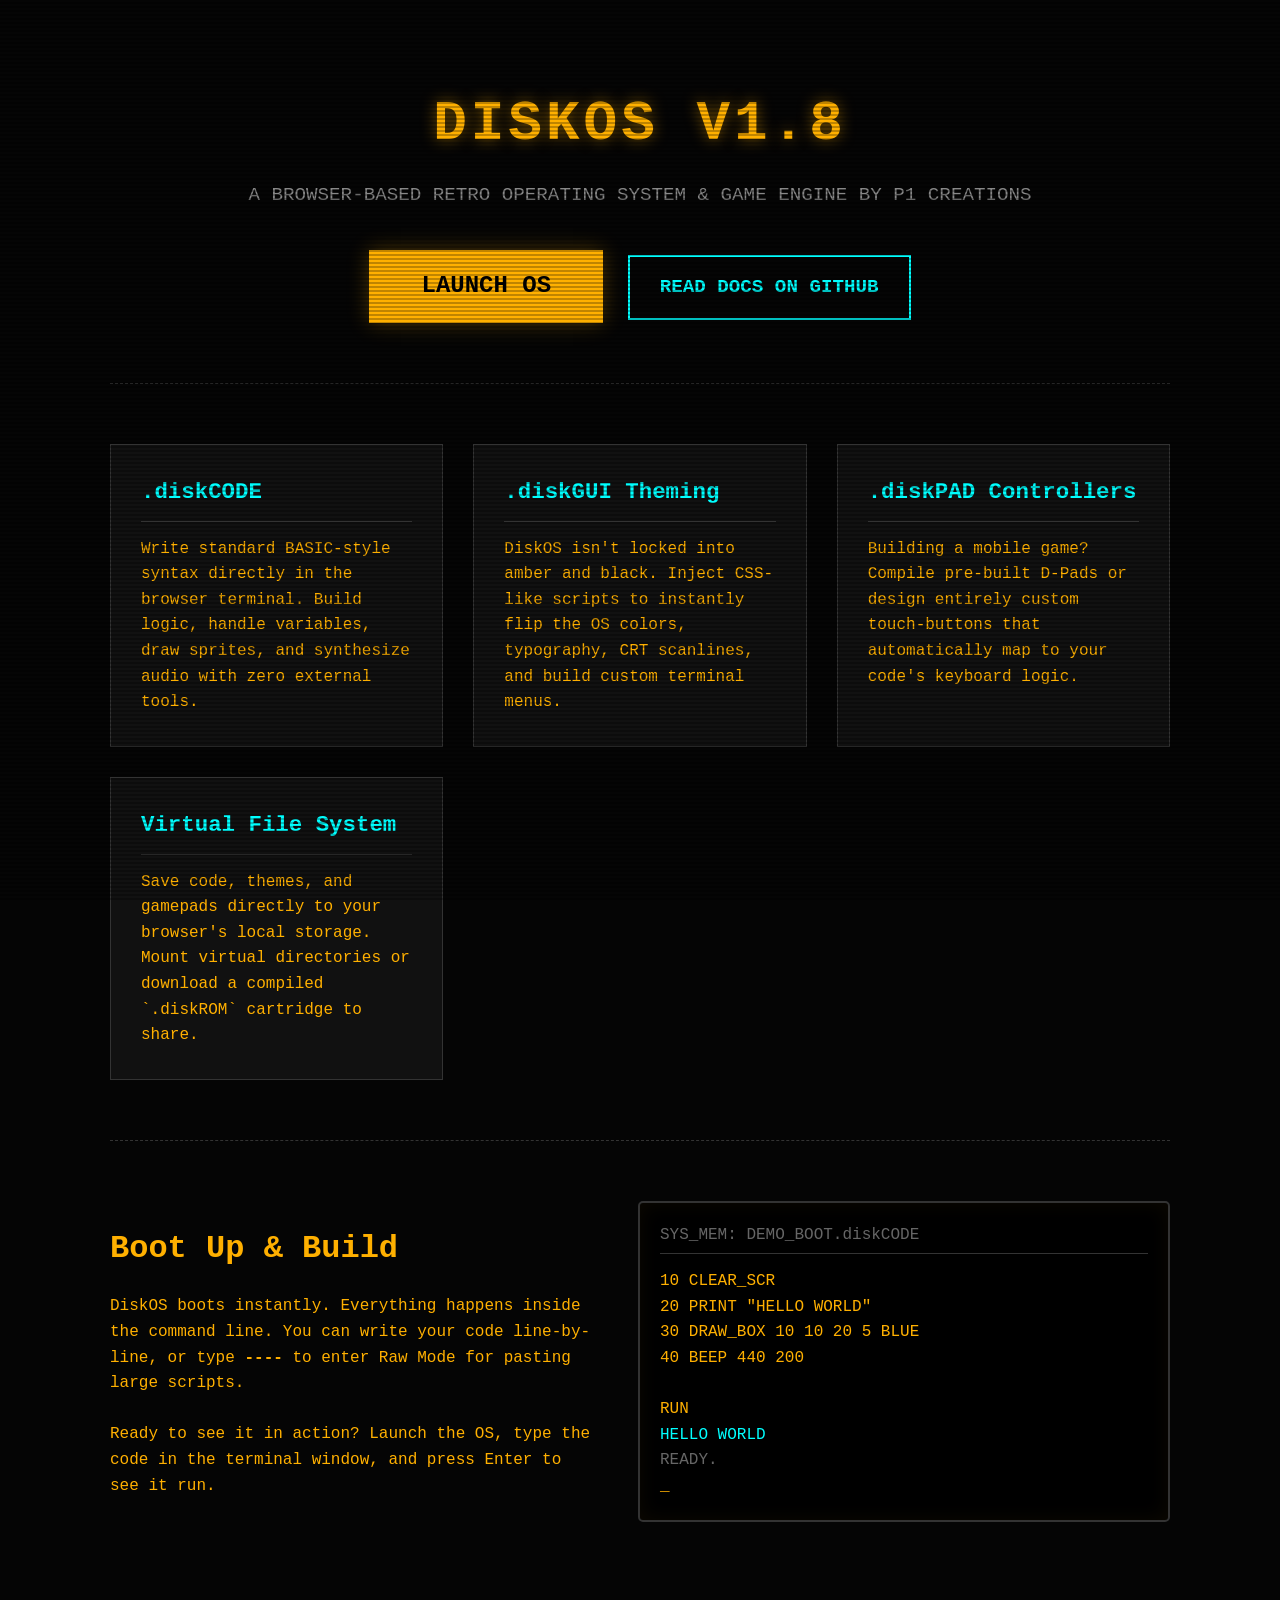
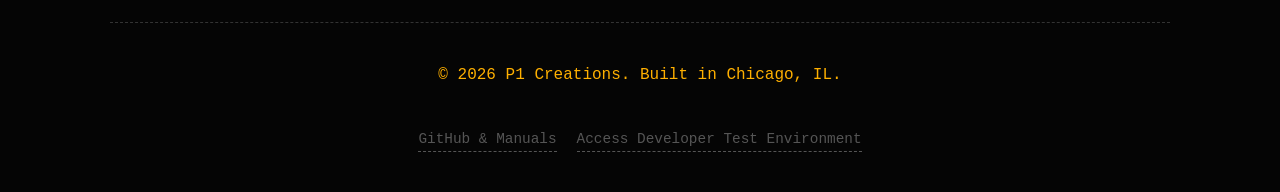
<file: index.html>
<!DOCTYPE html>
<html lang="en">
<head>
    <meta charset="UTF-8">
    <meta name="viewport" content="width=device-width, initial-scale=1.0">
    <title>DiskOS | P1 Creations</title>
    <style>
        :root {
            --primary: #FFB000; /* Amber */
            --secondary: #00FFFF; /* Cyan */
            --bg: #050505;
            --surface: #111111;
        }

        * {
            box-sizing: border-box;
            margin: 0;
            padding: 0;
        }

        body {
            background-color: var(--bg);
            color: var(--primary);
            font-family: 'Courier New', Courier, monospace;
            line-height: 1.6;
            overflow-x: hidden;
        }

        /* Scanline Overlay */
        body::after {
            content: " ";
            display: block;
            position: fixed;
            top: 0; left: 0; bottom: 0; right: 0;
            background: linear-gradient(rgba(18, 16, 16, 0) 50%, rgba(0, 0, 0, 0.25) 50%);
            z-index: 999;
            background-size: 100% 4px;
            pointer-events: none;
        }

        .container {
            max-width: 1100px;
            margin: 0 auto;
            padding: 0 20px;
            position: relative;
            z-index: 10;
        }

        /* --- HERO SECTION --- */
        .hero {
            text-align: center;
            padding: 80px 20px 60px;
            border-bottom: 1px dashed #333;
        }

        .hero h1 {
            font-size: 3.5rem;
            letter-spacing: 4px;
            text-shadow: 0 0 15px rgba(255, 176, 0, 0.5);
            margin-bottom: 10px;
            text-transform: uppercase;
        }

        .hero h2 {
            font-size: 1.2rem;
            color: #888;
            margin-bottom: 40px;
            font-weight: normal;
        }

        .btn-launch {
            display: inline-block;
            background-color: var(--primary);
            color: #000;
            text-decoration: none;
            font-size: 1.5rem;
            font-weight: bold;
            padding: 15px 50px;
            border: 2px solid var(--primary);
            cursor: pointer;
            transition: all 0.2s ease-in-out;
            text-transform: uppercase;
            box-shadow: 0 0 20px rgba(255, 176, 0, 0.3);
        }

        .btn-launch:hover {
            background-color: transparent;
            color: var(--primary);
            box-shadow: 0 0 30px rgba(255, 176, 0, 0.8);
        }

        /* --- FEATURES GRID --- */
        .features {
            padding: 60px 0;
            display: grid;
            grid-template-columns: repeat(auto-fit, minmax(300px, 1fr));
            gap: 30px;
        }

        .card {
            background: var(--surface);
            border: 1px solid #333;
            padding: 30px;
            transition: transform 0.2s, border-color 0.2s;
        }

        .card:hover {
            transform: translateY(-5px);
            border-color: var(--secondary);
            box-shadow: 0 5px 20px rgba(0, 255, 255, 0.1);
        }

        .card h3 {
            color: var(--secondary);
            font-size: 1.4rem;
            margin-bottom: 15px;
            border-bottom: 1px solid #333;
            padding-bottom: 10px;
        }

        /* --- TERMINAL HOW-TO --- */
        .howto {
            padding: 60px 0;
            border-top: 1px dashed #333;
        }

        .howto-content {
            display: flex;
            flex-wrap: wrap;
            gap: 40px;
            align-items: center;
        }

        .howto-text {
            flex: 1;
            min-width: 300px;
        }

        .howto-text h2 {
            font-size: 2rem;
            margin-bottom: 20px;
            color: var(--primary);
        }

        .terminal-window {
            flex: 1;
            min-width: 300px;
            background: #000;
            border: 2px solid #333;
            border-radius: 5px;
            padding: 20px;
            box-shadow: inset 0 0 20px rgba(255, 176, 0, 0.05);
        }

        .terminal-header {
            color: #666;
            margin-bottom: 15px;
            border-bottom: 1px solid #333;
            padding-bottom: 5px;
        }

        .cmd { color: var(--primary); }
        .comment { color: #666; }
        .output { color: #00FFFF; }

        /* --- FOOTER --- */
        footer {
            text-align: center;
            padding: 40px 20px;
            border-top: 1px dashed #333;
            margin-top: 40px;
        }

        .test-link {
            display: inline-block;
            margin-top: 20px;
            color: #555;
            text-decoration: none;
            border-bottom: 1px dashed #555;
            font-size: 0.9rem;
            transition: color 0.2s;
        }

        .test-link:hover {
            color: var(--secondary);
            border-bottom-color: var(--secondary);
        }

        /* Mobile Adjustments */
        @media (max-width: 768px) {
            .hero h1 { font-size: 2.2rem; }
            .btn-launch { width: 100%; padding: 15px 0; }
        }

        .btn-github {
            display: inline-block;
            background-color: transparent;
            color: var(--secondary);
            text-decoration: none;
            font-size: 1.2rem;
            font-weight: bold;
            padding: 15px 30px;
            border: 2px solid var(--secondary);
            cursor: pointer;
            transition: all 0.2s ease-in-out;
            text-transform: uppercase;
            margin-left: 15px;
        }

        .btn-github:hover {
            background-color: var(--secondary);
            color: #000;
            box-shadow: 0 0 20px rgba(0, 255, 255, 0.4);
        }
        
        /* Mobile Adjustments */
        @media (max-width: 768px) {
            .hero h1 { font-size: 2.2rem; }
            .btn-launch, .btn-github { 
                width: 100%; 
                margin: 10px 0 0 0; 
                padding: 15px 0; 
            }
        }

    </style>
</head>
<body>

    <div class="container">
        
        <!-- HERO SECTION -->
                <section class="hero">
            <h1>DiskOS V1.8</h1>
            <h2>A BROWSER-BASED RETRO OPERATING SYSTEM & GAME ENGINE BY P1 CREATIONS</h2>
            <div>
                <a href="diskos_prod.html" class="btn-launch">Launch OS</a>
                <a href="https://github.com/p1e85/DiskOS.github.io" target="_blank" class="btn-github">Read Docs on GitHub</a>
            </div>
        </section>

        <!-- FEATURES SECTION -->
        <section class="features">
            <div class="card">
                <h3>.diskCODE</h3>
                <p>Write standard BASIC-style syntax directly in the browser terminal. Build logic, handle variables, draw sprites, and synthesize audio with zero external tools.</p>
            </div>
            <div class="card">
                <h3>.diskGUI Theming</h3>
                <p>DiskOS isn't locked into amber and black. Inject CSS-like scripts to instantly flip the OS colors, typography, CRT scanlines, and build custom terminal menus.</p>
            </div>
            <div class="card">
                <h3>.diskPAD Controllers</h3>
                <p>Building a mobile game? Compile pre-built D-Pads or design entirely custom touch-buttons that automatically map to your code's keyboard logic.</p>
            </div>
            <div class="card">
                <h3>Virtual File System</h3>
                <p>Save code, themes, and gamepads directly to your browser's local storage. Mount virtual directories or download a compiled `.diskROM` cartridge to share.</p>
            </div>
        </section>

        <!-- HOW TO USE SECTION -->
        <section class="howto">
            <div class="howto-content">
                <div class="howto-text">
                    <h2>Boot Up & Build</h2>
                    <p>DiskOS boots instantly. Everything happens inside the command line. You can write your code line-by-line, or type <strong>----</strong> to enter Raw Mode for pasting large scripts.</p>
                    <br>
                    <p>Ready to see it in action? Launch the OS, type the code in the terminal window, and press Enter to see it run.</p>
                </div>
                
                <div class="terminal-window">
                    <div class="terminal-header">SYS_MEM: DEMO_BOOT.diskCODE</div>
                    <div><span class="cmd">10</span> CLEAR_SCR</div>
                    <div><span class="cmd">20</span> PRINT "HELLO WORLD"</div>
                    <div><span class="cmd">30</span> DRAW_BOX 10 10 20 5 BLUE</div>
                    <div><span class="cmd">40</span> BEEP 440 200</div>
                    <br>
                    <div><span class="cmd">RUN</span></div>
                    <div><span class="output">HELLO WORLD</span></div>
                    <div><span class="comment">READY.</span></div>
                    <div><span class="cmd">_</span></div>
                </div>
            </div>
        </section>

        <!-- FOOTER & DEV LINK -->
                <footer>
            <p>&copy; 2026 P1 Creations. Built in Chicago, IL.</p>
            <div style="margin-top: 20px; display: flex; justify-content: center; gap: 20px; flex-wrap: wrap;">
                <a href="https://github.com/p1e85/DiskOS.github.io" target="_blank" class="test-link">GitHub & Manuals</a>
                <a href="diskos_test.html" class="test-link">Access Developer Test Environment</a>
            </div>
        </footer>


    </div>

</body>
</html>
</file>
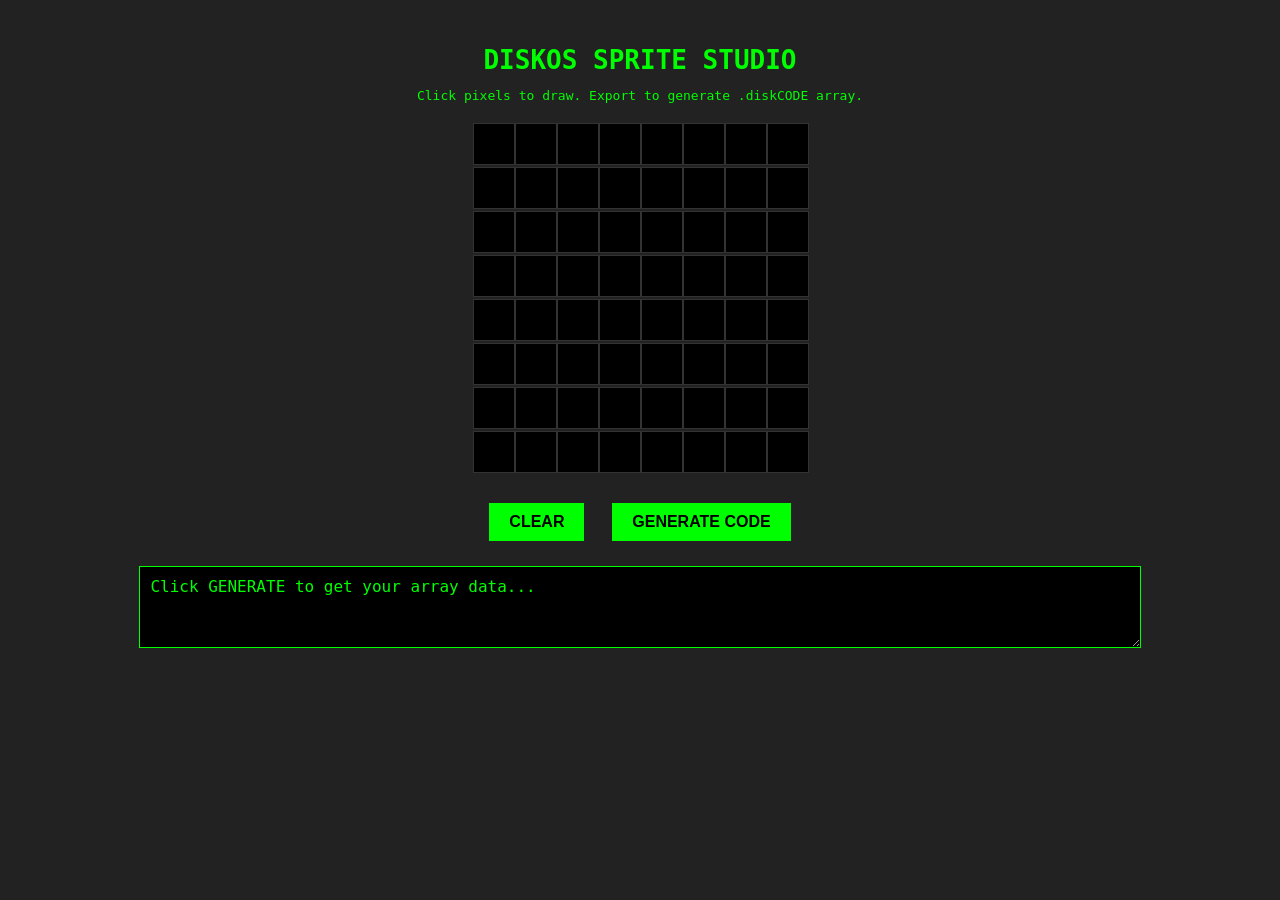
<file: sprite_studio.html>
<!DOCTYPE html>
<html lang="en">
<head>
    <meta charset="UTF-8">
    <title>DiskOS Sprite Studio</title>
    <style>
        body { background: #222; color: #0f0; font-family: monospace; text-align: center; padding: 20px; }
        h1 { margin-bottom: 5px; }
        .grid { 
            display: grid; 
            grid-template-columns: repeat(8, 40px); 
            gap: 2px; 
            justify-content: center; 
            margin: 20px auto; 
        }
        .pixel { 
            width: 40px; height: 40px; 
            background: #000; 
            border: 1px solid #333; 
            cursor: pointer; 
        }
        .pixel.active { background: #0f0; border-color: #0f0; }
        textarea { 
            width: 80%; height: 60px; 
            background: #000; color: #0f0; 
            border: 1px solid #0f0; 
            padding: 10px; font-family: monospace; font-size: 16px;
        }
        button { 
            background: #0f0; color: #000; 
            border: none; padding: 10px 20px; 
            font-size: 16px; font-weight: bold; cursor: pointer; margin: 10px;
        }
        button:hover { background: #fff; }
    </style>
</head>
<body>

    <h1>DISKOS SPRITE STUDIO</h1>
    <p>Click pixels to draw. Export to generate .diskCODE array.</p>

    <div class="grid" id="spriteGrid"></div>

    <button onclick="clearGrid()">CLEAR</button>
    <button onclick="exportSprite()">GENERATE CODE</button>
    
    <br><br>
    <textarea id="output" readonly>Click GENERATE to get your array data...</textarea>

    <script>
        const grid = document.getElementById('spriteGrid');
        let pixels = [];

        // Build the 8x8 Grid
        for (let i = 0; i < 64; i++) {
            let p = document.createElement('div');
            p.className = 'pixel';
            p.addEventListener('mousedown', () => togglePixel(p));
            p.addEventListener('mouseenter', (e) => { if(e.buttons === 1) togglePixel(p) }); // Drag to draw
            grid.appendChild(p);
            pixels.push(p);
        }

        function togglePixel(el) {
            el.classList.toggle('active');
        }

        function clearGrid() {
            pixels.forEach(p => p.classList.remove('active'));
            document.getElementById('output').value = "";
        }

        function exportSprite() {
            // Convert grid to an array of 1s and 0s
            const arrayData = pixels.map(p => p.classList.contains('active') ? 1 : 0);
            
            // Format for DiskOS syntax
            const codeString = `DIM SPRITE1 64\nVAR SPRITE1 = [${arrayData.join(',')}]`;
            document.getElementById('output').value = codeString;
        }
    </script>
</body>
</html>
</file>
